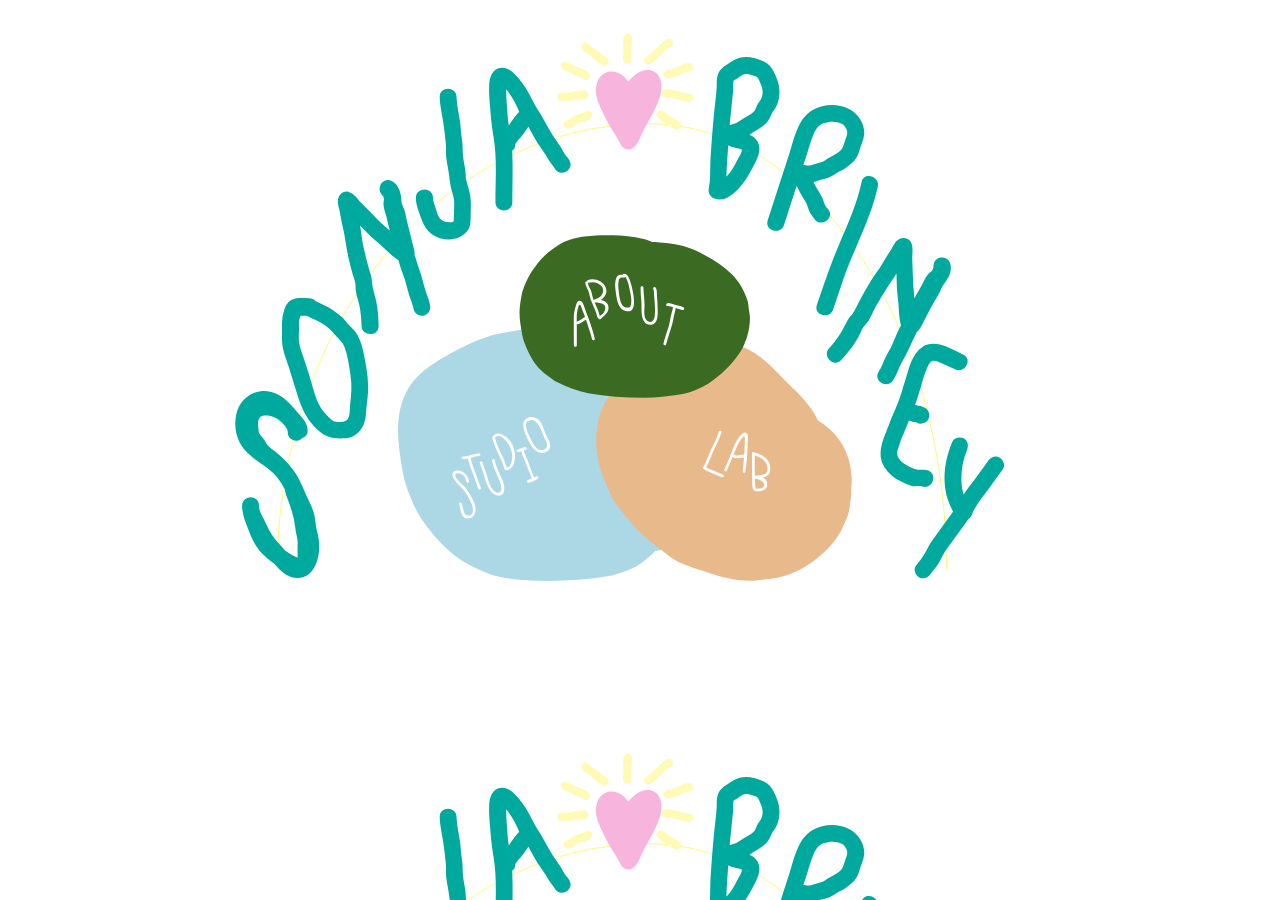
<file: index.html>
<!DOCTYPE html>
<html>
<head>
  <meta charset="utf-8">
  <meta name="viewport" content="width=device-width, initial-scale=1">
   <link href="style.css" type="text/css" rel="stylesheet"/>
  <title>sonja briney</title>
</head>
<body>

<div class="image">
	 <a href="ttps://sonjabriney.github.io/aboutme_page/">
	 	<div class="aboutlink"></div>
	 </a>
	 <a href="studio.html"> 
	 <div class="studiolink"></div>
	 </a>
	 <a href="lab.html">
	 <div class="lablink"></div> 
	 </a> 
</div>


</body>
</html>
</file>
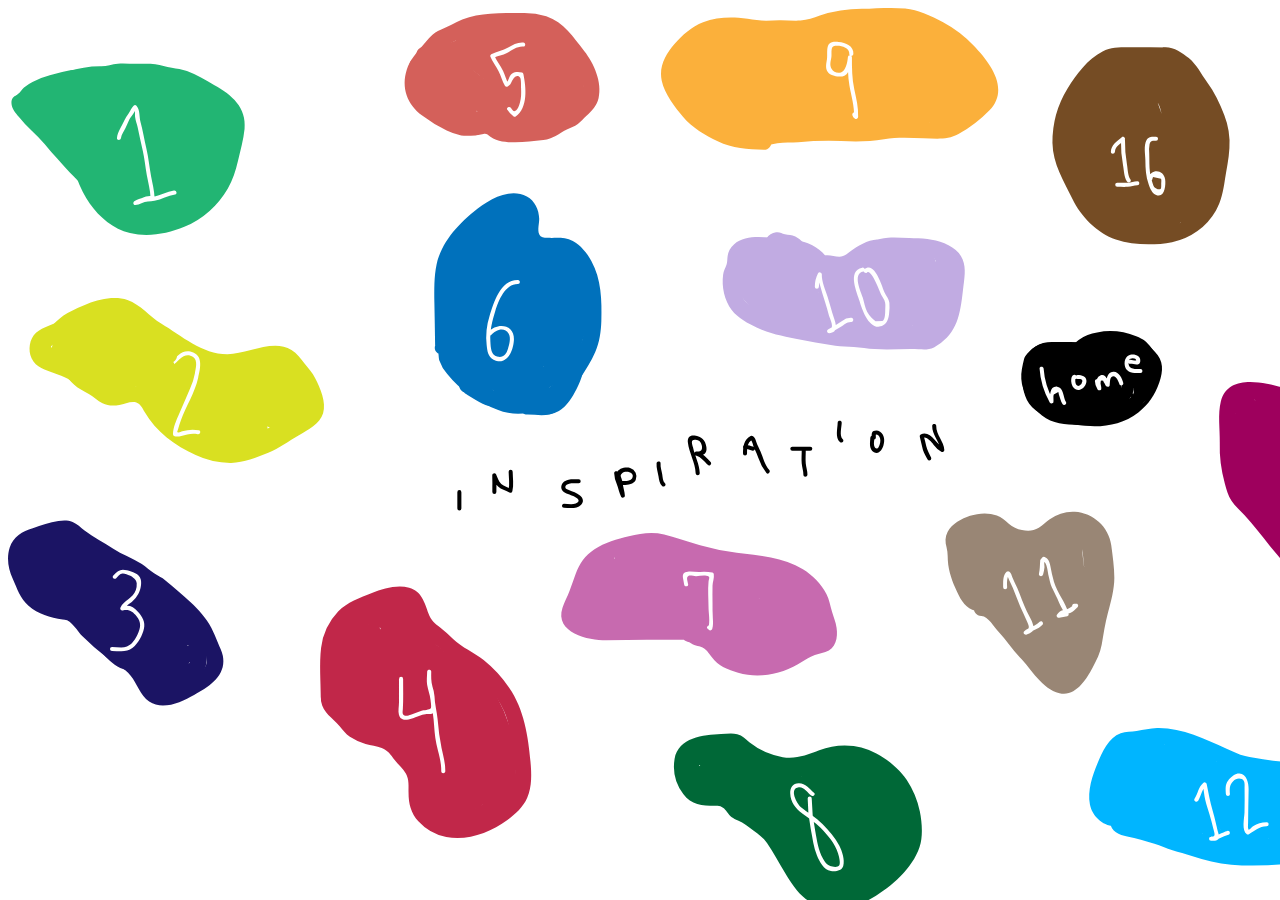
<file: inspiration.html>
<!DOCTYPE html>
<html>
<head>
  <meta charset="utf-8">
  <meta name="viewport" content="width=device-width, initial-scale=1">
   <link href="style.css" type="text/css" rel="stylesheet"/>
  <title>sonja briney</title>
</head>
<body>

<div class="inspirationimage">
	<a href="https://vimeo.com/168422600">
		<div class="inspiration1"></div>
	</a>
	<a href="https://www.colophon-foundry.org/">
		<div class="inspiration2"></div>
	</a>
	<a href="https://area-of-practice.com/Home-1">
		<div class="inspiration3"></div>
	</a>
	<a href="http://www.ohnotype.co/">
		<div class="inspiration4"></div>
	</a>
	<a href="https://www.rogerebert.com/interviews/hayao-miyazaki-interview">
		<div class="inspiration5"></div>
	</a>
	<a href="https://www.kendrayee.com/">
		<div class="inspiration6"></div>
	</a>
	<a href="https://www.youtube.com/watch?v=go6Hpal8fUA">
		<div class="inspiration7"></div>
	</a>
	<a href="http://www.visionaireworld.com/">
		<div class="inspiration8"></div>
	</a>
	<a href="https://www.youtube.com/watch?v=vZlaxHQPu_8">
		<div class="inspiration9"></div>
	</a>
	<a href="https://www.youtube.com/watch?v=igkfnIJEJqQ">
		<div class="inspiration10"></div>
	</a>
	<a href="https://www.youtube.com/watch?v=777wFyVDOoE">
		<div class="inspiration11"></div>
	</a>
	<a href="https://www.nytimes.com/2018/05/05/business/patagonia-trump-bears-ears.html">
		<div class="inspiration12"></div>
	</a>
	<a href="https://www.kickstarter.com/projects/908228738/finalstraw-the-worlds-first-collapsible-reusable-s">
		<div class="inspiration13"></div>
	</a>
	<a href="https://palmstudios.co.uk/">
		<div class="inspiration14"></div>
	</a>
	<a href="https://www.instagram.com/reneredzepinoma/?hl=en">
		<div class="inspiration15"></div>
	</a>
	<a href="index.html">
		<div class="homepage"></div>
	</a>
</div>

</body>
</file>
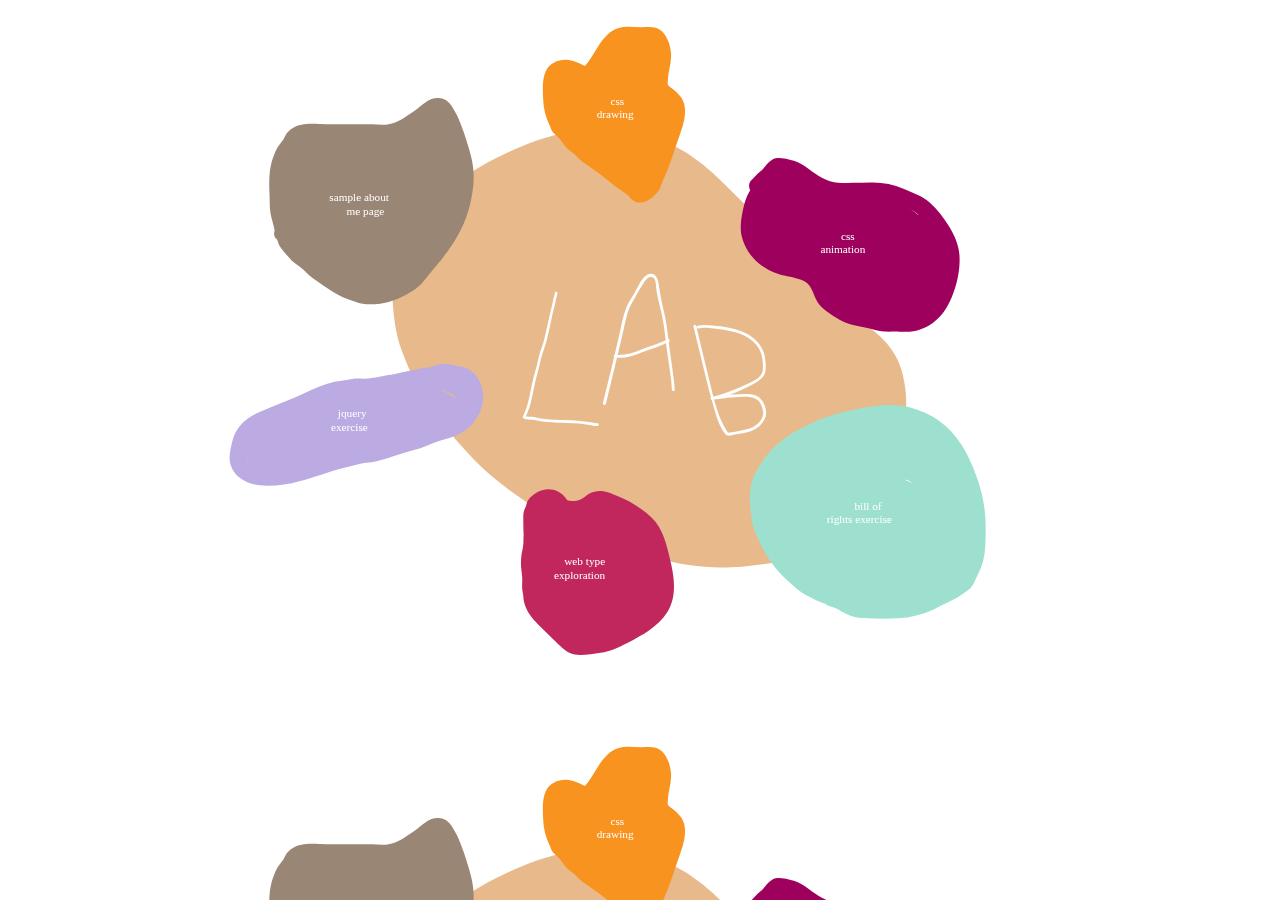
<file: lab.html>
<!DOCTYPE html>
<html>
<head>
  <meta charset="utf-8">
  <meta name="viewport" content="width=device-width, initial-scale=1">
   <link href="style.css" type="text/css" rel="stylesheet"/>
  <title>sonja briney</title>
</head>
<body>

<div class="labbackground">
	<a href="https://sonjabriney.github.io/aboutme_page/">
		<div class="aboutmepage"></div>
	</a>
	<a href="https://sonjabriney.github.io/css_drawing/">
		<div class="cssdrawingpage"></div>
	</a>
	<a href="https://sonjabriney.github.io/css_animation/">
		<div class="cssanimationpage"></div>
	</a>
	<a href="https://sonjabriney.github.io/bill_of_rights_final/">
		<div class="billofrightspage"></div>
	</a>
	<a href="https://sonjabriney.github.io/web_type_practice/">
		<div class="webtypepage"></div>
	</a>
	<a href="https://sonjabriney.github.io/jquery_exercise/">
		<div class="jquerypage"></div>
	</a>
</div>


</body>
</file>
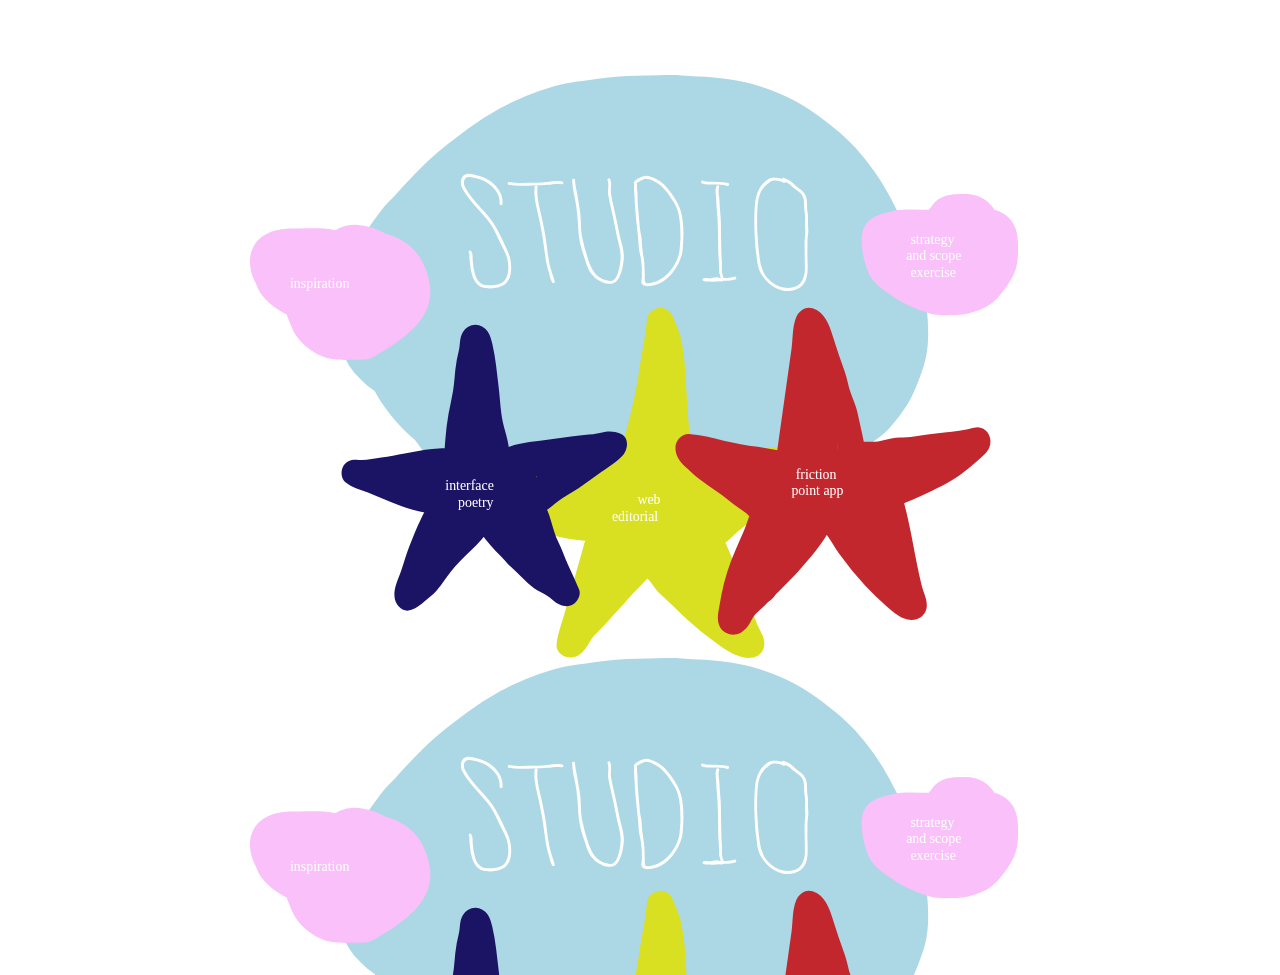
<file: studio.html>
<!DOCTYPE html>
<html>
<head>
  <meta charset="utf-8">
  <meta name="viewport" content="width=device-width, initial-scale=1">
   <link href="style.css" type="text/css" rel="stylesheet"/>
  <title>sonja briney</title>
</head>
<body>

<div class="studioimage">
	<a href="https://docs.google.com/document/d/1H8AFJU5MLFb4YFy8lOF30cpSZlhYZtqH7Nixi-UhyjU/edit?usp=sharing">
		<div class="strategylink"></div>
	</a>
	<a href="inspiration.html">
		<div class="inspirationlink"></div>
	</a>
	<a href=https://sonjabriney.github.io/interface_poetry_assignment/>
		<div class="interfacelink"></div>
	</a>
	<a href="https://docs.google.com/presentation/d/1US_p94vO5-T6IT3MS_PiGubkX46SvTUtRwpy9efHbHc/edit#slide=id.g39fe982cc6_0_23">
		<div class="editoriallink"></div>
	</a>
	<a href="https://docs.google.com/presentation/d/1NbzcPgHIEWDZpOIL8lSGugZ6-vfY84oDtsiGmXFOPRw/edit#slide=id.g39feaab9b7_0_5">
		<div class="frictionlink"></div>
	</a>
</div>

</body>
</file>
<file: style.css>
.image {
	width: 100%;
	height: 110%;
	background-image: url(portfolio_home.svg);
	position: fixed;
	position: center;
	z-index: 1;
}

.image:hover {
	background-image: url(background_hover.svg);
	width: 100%;
	height: 100%; 
	position: fixed;
	position: center;
	z-index: 1; 
} 

.aboutlink {
	width: 200px;
	height: 150px;
	position: relative;
	z-index: 2; 
	left: 550px;
	top: 250px;
	color: transparent;
}

a {
	width: 200px;
	height: 150px;
	position: relative;
	color: transparent;
	z-index: 2;
}

.studiolink {
	width: 200px;
	height: 150px;
	position: relative;
	z-index: 2;
	color: transparent;
	left: 400px;
	top: 260px;
}

.lablink {
	width: 200px;
	height: 150px;
	position: relative;
	z-index: 2;
	color: transparent;
	top: 120px;
	left: 655px;
}

.interfacelink {
	height: 250px;
	width: 250px;
	z-index: 2;
	position: relative;
	top: 300px;
	left: 35px;
}

.editoriallink {
	height: 200px;
	width: 200px;
	z-index: 3;
	position: relative;
	top: -165px;
	left: 300px;
}

.frictionlink {
	height: 200px;
	width: 200px;
	z-index: 4;
	position: relative;
	top: -350px;
	left: 500px;
}

.strategylink {
	width: 125px;
	height: 125px;
	z-index: 2;
	position: relative;
}

.strategylink {
	width: 125px;
	height: 125px;
	z-index: 2;
	position: relative;
	top: 100px;
	left: 650px;
}

.inspirationlink{
	width: 125px;
	height: 125px;
	z-index: 2;
	position: relative;
	top: 100px;
	left: -100px;
}

.studioimage {
	width: 60%;
	height: 100%; 
	left: 250px;
	top: 75px;
	position: absolute;
	position: center;
	z-index: 1; 
	background-image: url(studio_background.svg);
}

.inspirationimage {
	width: 950%; 
	height: 100%; 
	position: fixed;
	position: center;
	background-image: url(inspiration_page.svg);
}


.inspiration1{
	position: relative;
	z-index: 2;
	height: 75px;
	width: 75px;
	top: 50px;
	left: 50px;

}

.inspiration2{
	position: relative;
	z-index: 2;
	height: 75px;
	width: 75px;
	left: 50px;
	top: 100px;
}

.inspiration3{
	position: relative;
	z-index: 2;
	height: 75px;
	width: 75px;
}

.inspiration4{
	position: relative;
	z-index: 2;
	height: 75px;
	width: 75px;
}

.inspiration5{
	position: relative;
	z-index: 2;
	height: 75px;
	width: 75px;
}

.inspiration6{
	position: relative;
	z-index: 2;
	height: 75px;
	width: 75px;
}

.inspiration7{
	position: relative;
	z-index: 2;
	height: 75px;
	width: 75px;
}

.inspiration8{
	position: relative;
	z-index: 2;
	height: 75px;
	width: 75px;
}

.inspiration9{
	position: relative;
	z-index: 2;
	height: 75px;
	width: 75px;
}

.inspiration10{
	position: relative;
	z-index: 2;
	height: 75px;
	width: 75px;
}

.inspiration11{
	position: relative;
	z-index: 2;
	height: 75px;
	width: 75px;
}

.inspiration12{
	position: relative;
	z-index: 2;
	height: 75px;
	width: 75px;
}

.inspiration13{
	position: relative;
	z-index: 2;
	height: 75px;
	width: 75px;
}

.inspiration14{
	position: relative;
	z-index: 2;
	height: 75px;
	width: 75px;
}

.inspiration15{
	position: relative;
	z-index: 2;
	height: 75px;
	width: 75px;
}

.homepage {
	position: relative;
	z-index: 2;
	height: 75px;
	width: 75px;
	top: -830px;
	left: 925px;
}

.labbackground {
	width: 100%;
	height: 100%;
	z-index: 1;
	position: fixed;
	position: center;
	background-image: url(lab_background.svg);
}

.aboutmepage{
	width: 150px;
	height: 150px;
	z-index: 2;
	position: relative;
	top: 150px;
	left: 350px;
}

.cssdrawingpage {
	width: 150px;
	height: 150px;
	z-index: 2;
	position: relative;
	top: -120px;
	left: 550px;
}

.cssanimationpage {
	width: 150px;
	height: 150px;
	z-index: 2;
	position: relative;
	top: -150px;
	left: 800px;
}

.billofrightspage{
	width: 150px;
	height: 150px;
	z-index: 4;
	position: relative;
	left: 815px;
	top: 5px;
}

.webtypepage{
	height: 150px;
	width: 150px;
	z-index: 3;
	position: relative;
	top: -100px;
	left: 530px;
}

.jquerypage{
	width: 150px;
	height: 150px;
	z-index: 2;
	position: relative;
	left: 300px;
	top: -400px;
}
</file>
